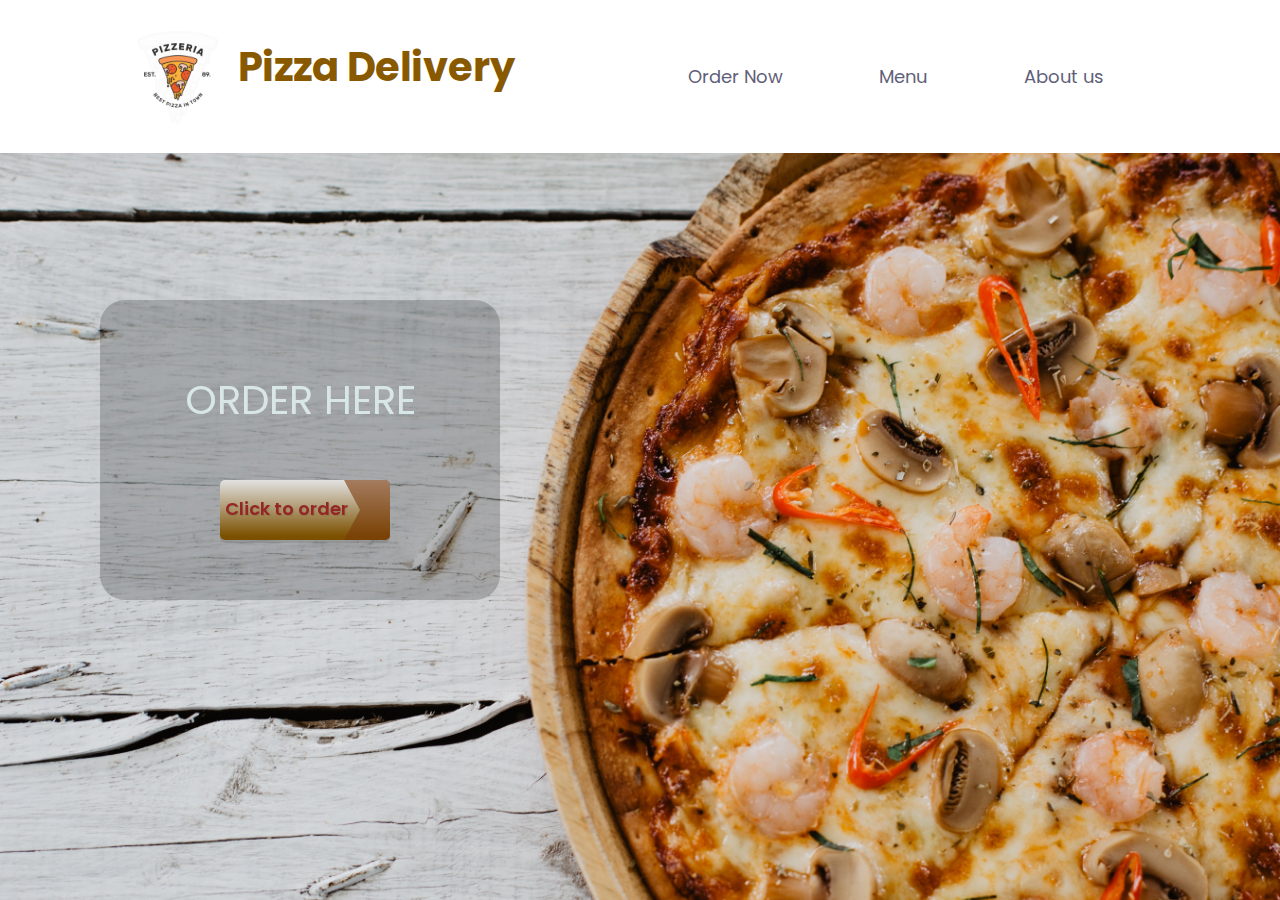
<file: index.html>
<!DOCTYPE html>
<html lang="en">
<head>
    <meta charset="UTF-8">
    <title>Landing Page</title>
    <!--Adding new font-->
    <link href="https://fonts.googleapis.com/css2?family=Poppins:ital,wght@0,400;0,500;1,400;1,500&display=swap"
          rel="stylesheet"
    />
    <link rel="stylesheet" href="style.css"/>
</head>
<body>
    <header>
        <!--Header containing navigational bar with logo and clickable pizzeria name-->
        <div class="logo-container">
            <a href="index.html" style="text-decoration: none">
                <img class="logo-image" src="logo.jpg" alt="logo"/>

            </a>
            <a class="logo" href="index.html" style="text-decoration: none">
                <h4 class="logo">Pizza Delivery</h4>
            </a>
        </div>
        <!--Navigational bar-->
        <nav>
            <ul class="nav-links">
                <li><a class="nav-link" href="pizza_choice.html">Order Now</a></li>
                <li><a class="nav-link" href="#">Menu</a></li>
                <li><a class="nav-link" href="about_us.html">About us</a></li>
            </ul>
        </nav>
    </header>


    <!--Main with background image and "Click to order" button-->
    <main>
        <div class="imgbox">
            <img class="background-image" src="background-image.jpg" alt="Background image" />
            <div class="cover">
                <div class="centered" style="background-image: url(http://images.pexels.com/photos/172289/pexels-photo-172289.jpeg?auto=compress&cs=tinysrgb&dpr=2&h=650&w=940)" data-text = "ORDER HERE">
                    <a class="button-order" href="pizza_choice.html">
                        <button class="cta-add">Click to order</button>
                    </a>
                </div>
            </div>
        </div>
    </main>
</body>
</html>
</file>
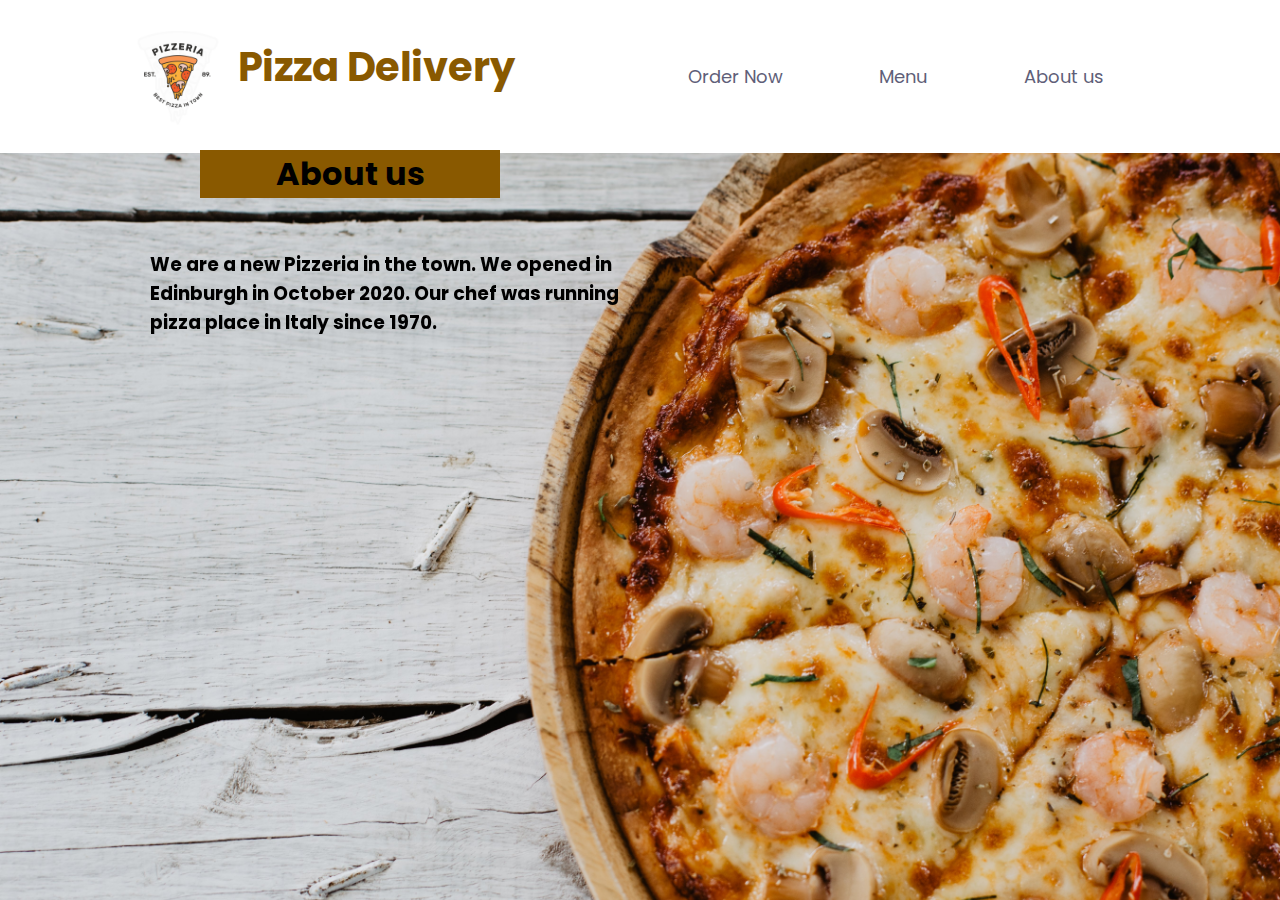
<file: about_us.html>
<!DOCTYPE html>
<html lang="en">
<head>
    <meta charset="UTF-8">
    <title>Landing Page</title>
    <link href="https://fonts.googleapis.com/css2?family=Poppins:ital,wght@0,400;0,500;1,400;1,500&display=swap"
          rel="stylesheet"
    />
    <link rel="stylesheet" href="style.css"/>
</head>
<body>
    <header>
        <!--Header containing navigational bar with logo and clickable pizzeria name-->
        <div class="logo-container">
            <a href="index.html" style="text-decoration: none">
                <img class="logo-image" src="logo.jpg" alt="logo"/>

            </a>
            <a class="logo" href="index.html" style="text-decoration: none">
                <h4 class="logo">Pizza Delivery</h4>
            </a>
        </div>
        <nav>
            <!--Navigational bar-->
            <ul class="nav-links">
                <li><a class="nav-link" href="pizza_choice.html">Order Now</a></li>
                <li><a class="nav-link" href="#">Menu</a></li>
                <li><a class="nav-link" href="about_us.html">About us</a></li>
            </ul>
        </nav>
    </header>

    <!--Main with background image and "About us" description-->
    <main>
        <div class="imgbox">
            <img class="background-image" src="background-image.jpg" alt="Background image" />
            <div class="cover">
                <div>
                    <h1 class="title-about-us">
                        About us
                        <h3 class="text-about-us">
                            We are a new Pizzeria in the town. We opened in Edinburgh in October 2020. Our chef was running
                            pizza place in Italy since 1970.
                        </h3>
                    </h1>
                </div>
            </div>
        </div>
    </main>
</body>
</html>
</file>
<file: style.css>
* {
    margin: 0px;
    padding: 0px;
    box-sizing: border-box;
}

/*Resizing image*/
img.resize {
    max-width:15%;
    max-height:15%;
}

/*Resizing logo image*/
.logo-image{
    display: flex;
    height: 100px;
    width: 100px;
}
body{
    font-family: 'Poppins', sans-serif;
}

/*Navigational bar parameters*/
header{
    display: flex;
    width: 80%;
    margin: auto;
    height: 17vh;
    align-items: center;
}

/* Centered text inside the "Order now" section*/
.centered {
    position: absolute;
    top: 300px;
    left: 100px;
    width: 400px;
    height: 300px;
    border-radius: 25px;
    filter: brightness(90%);
    background: rgba(0,0,0,0.2);
    font-size: 40px;
    padding-bottom: 100px;
    color: azure;
    font-family: 'Poppins', sans-serif;
    display: flex;
    flex-direction: column;
    align-items: center;
    justify-content: space-around;
}

.logo-container, .nav-links {
    display: flex;
}

/*Resizing pizzeria logo text*/
.logo{
    font-size: 40px;
    font-weight: 700;
    margin: 5px;
    color: #895900;
}

.logo-container{
    flex: 1;

}
nav{
    flex:1;
}

.nav-links{
    justify-content: space-around;
    list-style: none;
}

/*Setting colours and size of nav bar links*/
.nav-link{
    color: #5f5f79;
    font-size: 18px;
    text-decoration: none;
}

.presentation{
    position: relative;
    display: flex;
}

/*Positioning cover image for "Order now" button*/
.cover img{
    position: absolute;
    top: 250px;
    left: 50px;
    z-index: 2;
}

.imgbox {
    height: 100%;
}

.background-image {
    /* Set rules to fill background */
    min-height: 100%;
    min-width: 1024px;

    /* Set up proportionate scaling */
    width: 100%;
    height: auto;

    /* Set up positioning */
    position: fixed;
    top: 17vh;
    left: 0;
}

.order-now-image {
    /* Set rules to fill background */
    min-height: 100%;
    min-width: 1024px;

    /* Set up proportionate scaling */
    width: 100%;
    height: auto;

    /* Set up positioning */
    position: fixed;
    top: 17vh;
    left: 0;
}

.centered:after{
    content: attr(data-text);
}

/* General Button to Proceed and Order */
.cta-add {
    top: 60%;
    width: 170px;
    height: 60px;
    background: linear-gradient(to bottom, #fbfbfb 0%, #895900 100%) ;
    border: none;
    border-radius: 5px;
    position: absolute;
    border-bottom: 4px solid #895900;
    color: brown;
    font-weight: 600;
    font-family: 'Poppins', sans-serif;
    text-shadow: 1px 1px 1px rgba(0,0,0,.1);
    font-size: 18px;
    text-align: left;
    text-indent: 5px;
    box-shadow: 0px 3px 0px 0px rgba(0,0,0,.1);
    cursor: pointer;
}


.cta-add:active {
    box-shadow: 0px 2px 0px 0px rgba(0,0,0,.2);
    top: 60%;
}

.cta-add:after {
    content: "";
    width: 0;
    height: 0;
    display: block;
    border-top: 30px solid #89400b ;
    border-bottom: 30px solid #89400b;
    border-left: 16px solid transparent;
    border-right: 30px solid #89400b;
    position: absolute;
    opacity: 0.6;
    right: 0;
    top: 0;
    border-radius: 0 5px 5px 0;
}

/* General Buttons to Order Now */
.order-now-btn {
    top: 60%;
    left: 52%;
    width: 170px;
    height: 60px;
    background: linear-gradient(to bottom, #fbfbfb 0%, #895900 100%) ;
    border: none;
    border-radius: 5px;
    position: absolute;
    border-bottom: 4px solid #895900;
    color: brown;
    font-weight: 600;
    font-family: 'Poppins', sans-serif;
    text-shadow: 1px 1px 1px rgba(0,0,0,.1);
    font-size: 18px;
    text-align: center;
    text-indent: -5px;
    box-shadow: 0px 3px 0px 0px rgba(0,0,0,.1);
    cursor: pointer;
}

.order-now-btn:active {
    box-shadow: 0px 2px 0px 0px rgba(0,0,0,.2);
    top: 60%;
}

.order-now-btn:after {
    content: "";
    width: 0;
    height: 0;
    display: block;
    border-top: 30px solid #89400b ;
    border-bottom: 30px solid #89400b;
    border-left: 16px solid transparent;
    border-right: 30px solid #89400b;
    position: absolute;
    opacity: 0.6;
    right: 0;
    top: 0;
    border-radius: 0 5px 5px 0;
}

/*Title positioning*/
.title-about-us{
    position: absolute;
    background: #895900;
    text-align: center;
    width: 300px;
    top: 150px;
    left: 200px;
}

/*Text positioning*/
.text-about-us{
    position: absolute;
    text-align: left;
    width: 500px;
    top: 250px;
    left: 150px;
}

/*Order Now description positioning and parameters*/
.order-now-description{
    position: absolute;
    background: #895900;
    border-radius: 4px;
    border: 3px solid black;
    padding: 10px;
    width: 300px;
    font-size: 30px;
    top: 30%;
    left: 48%;
    z-index: 1;
}

.button-order{
    position: absolute;
    text-align: center;
    left: 120px;
    top: 60%;
}

/*Parameters of each section in Contact details form*/
.name{
    top: 150px;
    left: 200px;
    font-size: 16px;
    width: 50%;
    position: absolute;
    height: 50px;
    width: 400px;
    display: flex;
    justify-content: space-around;
    align-items: center;
    flex-direction: column;
    overflow: hidden;

}

.surname{
    top: 230px;
    left: 200px;
    font-size: 16px;
    width: 50%;
    position: absolute;
    height: 50px;
    width: 400px;
    display: flex;
    justify-content: space-around;
    align-items: center;
    flex-direction: column;
    overflow: hidden;
}

.phone{
    top: 310px;
    left: 200px;
    font-size: 16px;
    width: 50%;
    position: absolute;
    height: 50px;
    width: 400px;
    display: flex;
    justify-content: space-around;
    align-items: center;
    flex-direction: column;
    overflow: hidden;
}

.email{
    top: 390px;
    left: 200px;
    font-size: 16px;
    width: 50%;
    position: absolute;
    height: 50px;
    width: 400px;
    display: flex;
    justify-content: space-around;
    align-items: center;
    flex-direction: column;
    overflow: hidden;
}

.address{
    top: 470px;
    left: 200px;
    font-size: 16px;
    width: 50%;
    position: absolute;
    height: 50px;
    width: 400px;
    display: flex;
    justify-content: space-around;
    align-items: center;
    flex-direction: column;
    overflow: hidden;
}

.city{
    top: 550px;
    left: 200px;
    font-size: 16px;
    width: 50%;
    position: absolute;
    height: 50px;
    width: 400px;
    display: flex;
    justify-content: space-around;
    align-items: center;
    flex-direction: column;
    overflow: hidden;
}

.postcode{
    top: 630px;
    left: 200px;
    font-size: 16px;
    width: 50%;
    position: absolute;
    height: 50px;
    width: 400px;
    display: flex;
    justify-content: space-around;
    align-items: center;
    flex-direction: column;
    overflow: hidden;
}

/*Contact details form input settings*/
.form input{
    position: absolute;
    width: 100%;
    height: 100%;
    color: black;
    font-size: 22px;
    padding-top: 20px;
    text-align: left;
    border: none;
    outline: none;
    background: rgba(0,0,0,0.1);
}

/*Contact details form label settings*/
.form label{
    position: absolute;
    bottom: 0px;
    left: 0%;
    width: 100%;
    height: 100%;
    pointer-events: none;
    border-bottom: 1px solid black;
}

.form label::after{
    content: "";
    position: absolute;
    left: 0px;
    bottom: -1px;
    height: 100%;
    width: 100%;
    border-bottom: 5px solid #895900;
    transform: translateX(-100%);
}

.content-name{
    position: absolute;
    bottom: 5px;
    left: 0px;
    transition: all 0.3s ease;
}

/*Setting transition of the contact details form*/
.form input:focus + .label-name .content-name,
.form input:valid + .label-name .content-name{
    background: rgba(255,255,255,0.2);
    transform: translateY(-150%);
    font-family: "Arial Rounded MT Bold";
    font-size: 16px;
    color: brown;

}

.form input:focus + .label-name::after,
.form input:valid + .label-name::after{
    transform: translateX(0%);
}

/*Pizza selection form input settings and each form parameters*/
.selection{
    position: absolute;
    top: 24%;
    left: 15%;
    height: 500px;
    width: 250px;
    background: #895900;
    border: 3px solid black;
    border-radius: 4px;
    z-index: 1;
}

.pizza-form label{
    display: block;
    flex-direction: column;
    margin: 5px;
}

.size{
    position: absolute;
    float: right;
    top: 5%;
    left: 5%;
    z-index: 1;
}

.crust{
    position: absolute;
    float: right;
    top: 30%;
    left: 5%;
    z-index: 1;
}

.toppings{
    position: absolute;
    vertical-align: middle;
    float: right;
    top: 50%;
    left: 5%;
    z-index: 1;
}
</file>
